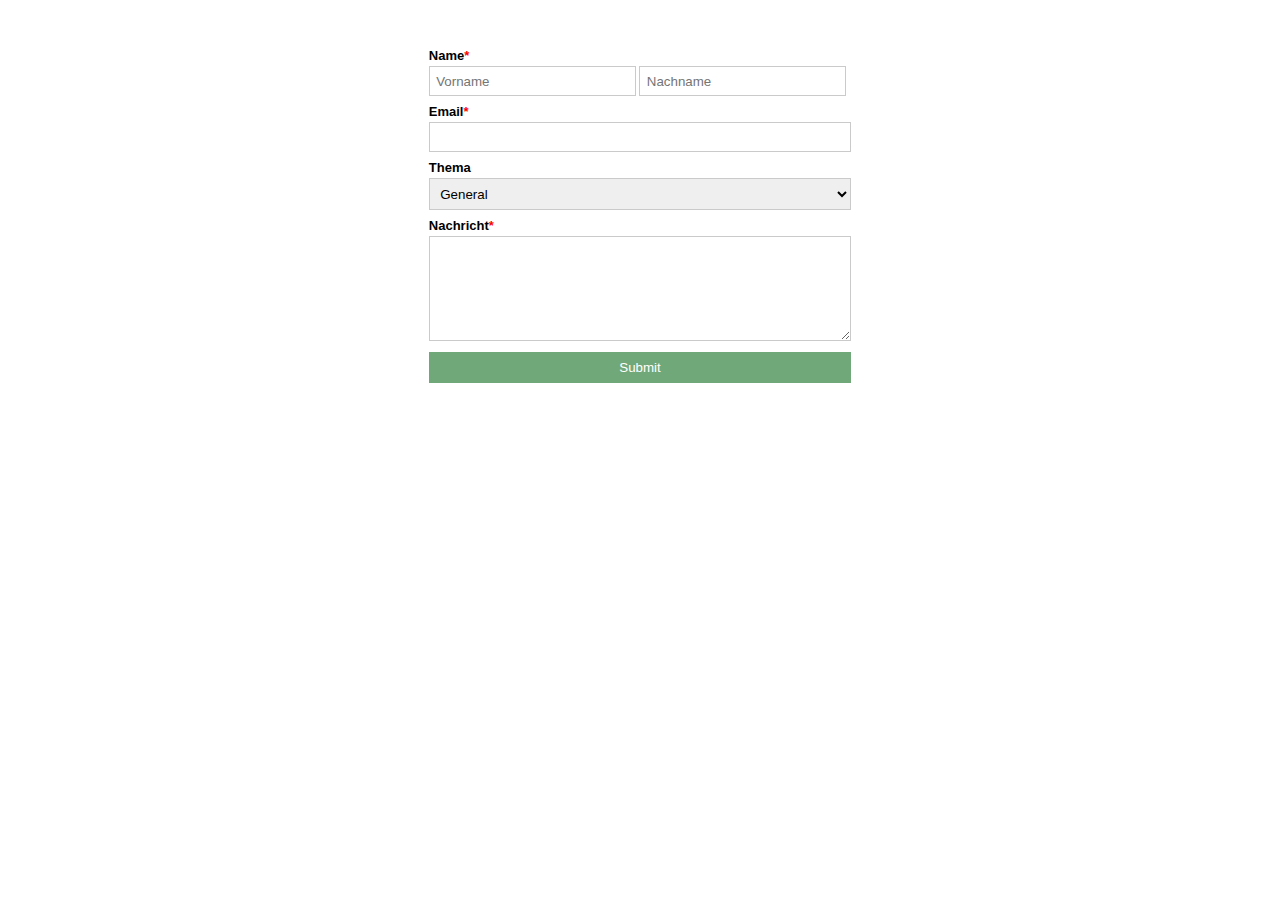
<file: Level_1_1/index.html>
<!DOCTYPE html>
<html lang="en">
<head>
    <meta charset="UTF-8">
    <meta name="viewport" content="width=device-width, initial-scale=1.0">
    <title>Forms</title>
    <link rel="stylesheet" href="./assets/css/styles.css">
</head>
<body>
    <form>
        <fieldset>
            <div class="name">
                <label for="firstName">Name<span>*</span></label>
                <input type="text" name="firstName" id="firstName" placeholder="Vorname" required>
                <input type="text" name="lastName" placeholder="Nachname" required>
            </div>
            <div class="email">
                <label for="email">Email<span>*</span></label>
                <input type="email" name="email" id="email" required>
            </div>
            <div>
                <label for="topic">Thema</label>
                <select name="topic" id="topic">
                    <option value="General">General</option>
                    <option value="Advertise">Advertise</option>
                    <option value="Partnership">Partnership</option>
                </select>
            </div>
            <div>
                <label for="message">Nachricht<span>*</span></label>
                <textarea name="message" id="message" rows="6" required></textarea>
            </div>
            <div>
                <input type="submit" value="Submit">
            </div>
        </fieldset>
    </form>
</body>
</html>
</file>
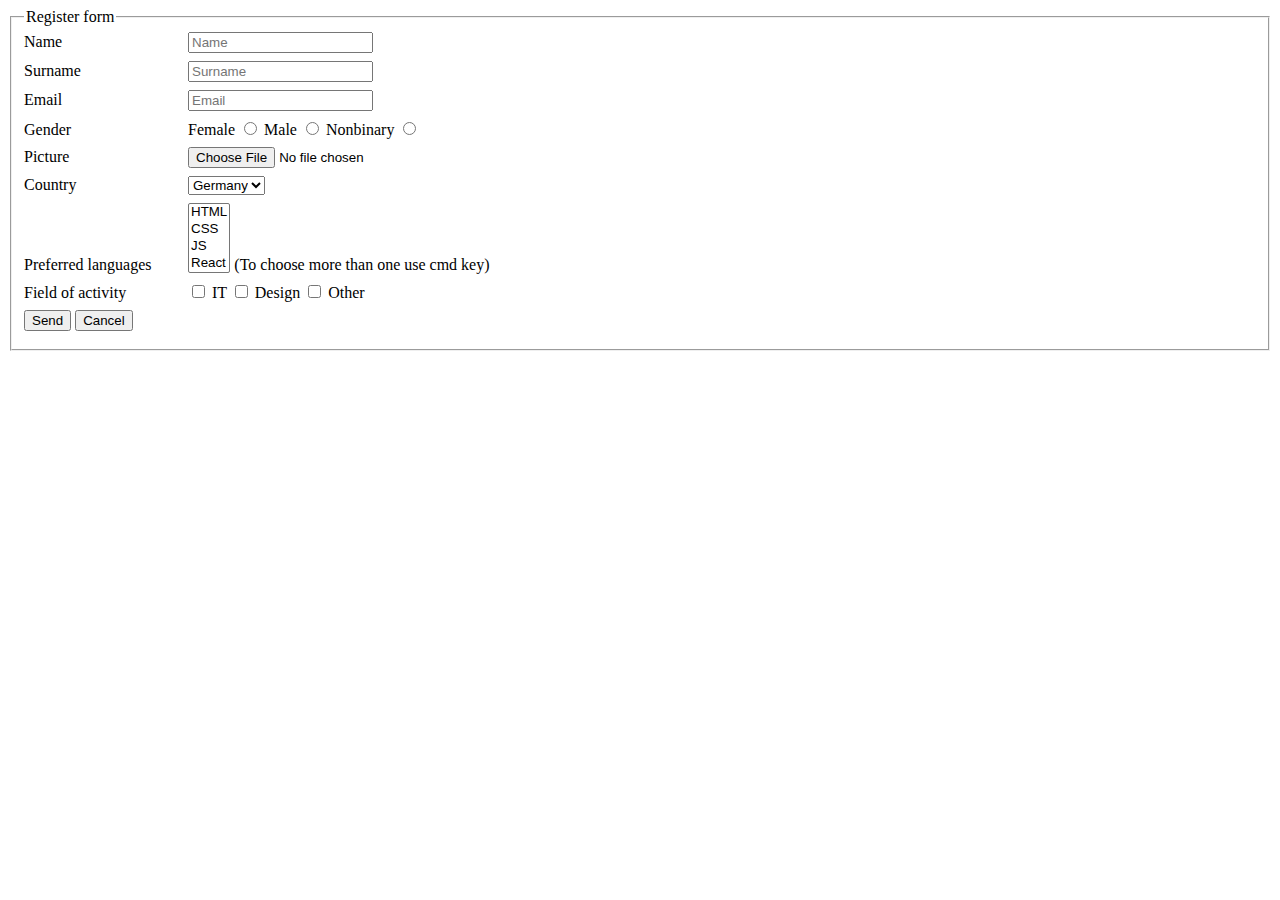
<file: Level_2_3/index.html>
<!DOCTYPE html>
<html lang="en">
<head>
    <meta charset="UTF-8">
    <meta name="viewport" content="width=device-width, initial-scale=1.0">
    <title>Forms</title>
    <link rel="stylesheet" href="./assets/css/styles.css">
</head>
<body>
    <form>
        <fieldset>
            <legend>Register form</legend>
            <div class="name">
                <label for="name">Name</label>
                <input type="text" name="name" id="name" placeholder="Name">
            </div>
            <div class="surname">
                <label for="surname">Surname</label>
                <input type="text" name="surname" id="surname" placeholder="Surname">
            </div>
            <div class="email">
                <label for="email">Email</label>
                <input type="email" name="email" id="email" placeholder="Email">
            </div>
            <div class="gender">
                <label>Gender</label>

                <label for="genderFemale">Female</label>
                <input type="radio" name="gender" id="genderFemale" value="Female">
                <label for="genderMale">Male</label>
                <input type="radio" name="gender" id="genderMale" value="Male">
                <label for="genderNonbinary">Nonbinary</label>
                <input type="radio" name="gender" id="genderNonbinary" value="Nonbinary">
            </div>
            <div class="picture">
                <label for="picture">Picture</label>
                <input type="file" name="picture" id="picture">
            </div>
            <div class="country">
                <label for="country">Country</label>

                <select name="country" id="country">
                    <option value="Germany">Germany</option>
                    <option value="France">France</option>
                    <option value="USA">USA</option>
                </select>
            </div>
            <div class="languages">
                <label for="languages">Preferred languages</label>

                <select name="languages" id="languages" multiple>
                    <option value="HTML">HTML</option>
                    <option value="CSS">CSS</option>
                    <option value="JS">JS</option>
                    <option value="React">React</option>
                </select>
                <span>(To choose more than one use cmd key)</span>
            </div>
            <div class="field">
                <label for="">Field of activity</label>

                <input type="checkbox" name="field" id="IT" value="IT">
                <label for="IT">IT</label>
                <input type="checkbox" name="field" id="design" value="design">
                <label for="design">Design</label>
                <input type="checkbox" name="field" id="other" value="other">
                <label for="other">Other</label>
            </div>
            <div>
                <input type="submit" value="Send">
                <input type="button" value="Cancel">
            </div>
        </fieldset>
    </form>
</body>
</html>
</file>
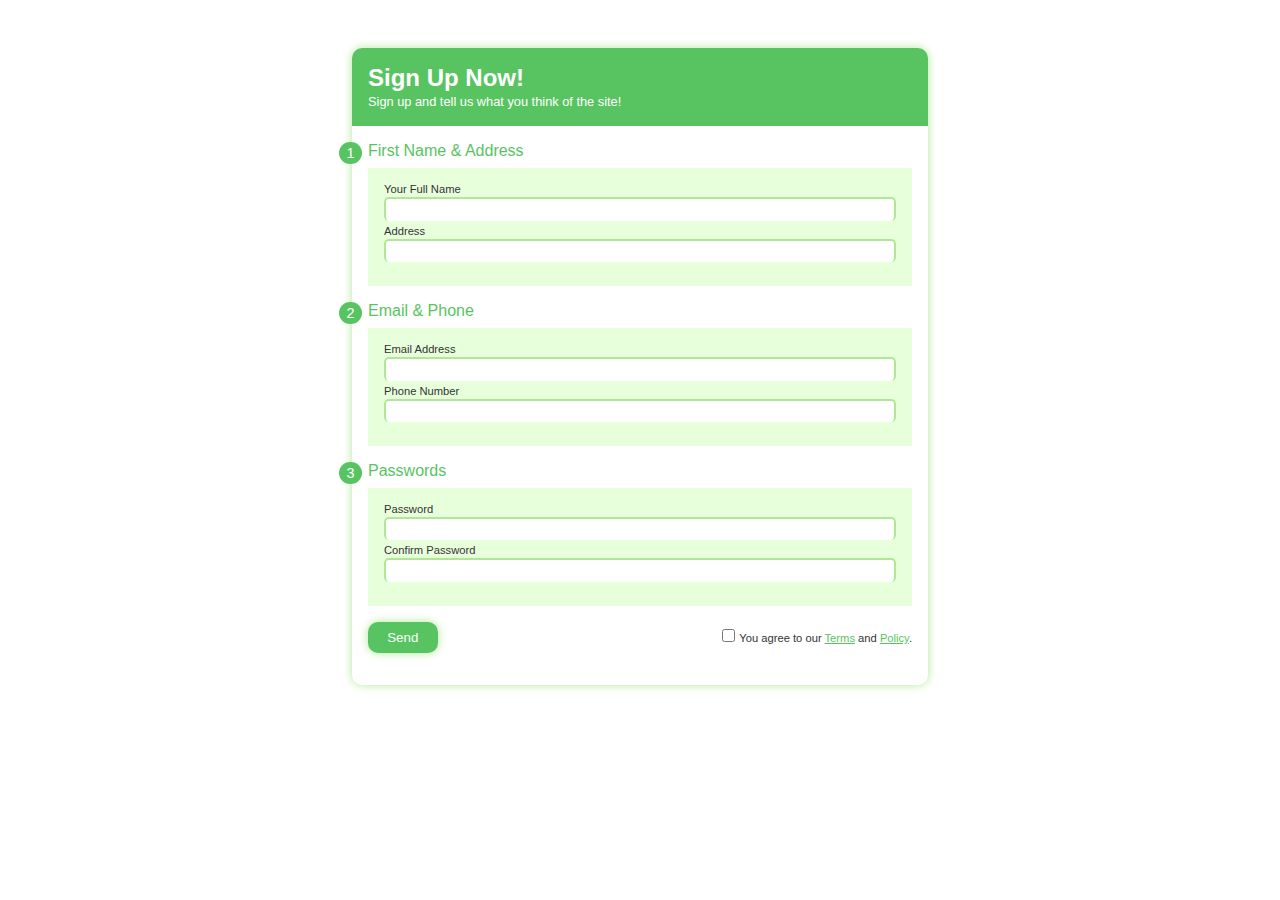
<file: Level_3_1/index.html>
<!DOCTYPE html>
<html lang="en">
<head>
    <meta charset="UTF-8">
    <meta name="viewport" content="width=device-width, initial-scale=1.0">
    <title>Forms</title>
    <link rel="stylesheet" href="./assets/css/styles.css">
</head>
<body>
    <div class="fullForm">
        <div class="title">
            <h1>Sign Up Now!</h1>
            <span>Sign up and tell us what you think of the site!</span>
        </div>
        
        <form>
            <h2>First Name & Address</h2>
            <fieldset>
                <div>
                    <label for="name">Your Full Name</label>
                    <input type="text" name="name" id="name">
                </div>
                
                <div>
                    <label for="address">Address</label>
                    <input type="text" name="address" id="address">
                </div>
            </fieldset>
    
            <h2>Email & Phone</h2>
            <fieldset>
                <label for="email">Email Address</label>
                <input type="email" name="email" id="email">
    
                <label for="phone">Phone Number</label>
                <input type="tel" name="phone" id="phone">
            </fieldset>
    
            <h2>Passwords</h2>
            <fieldset>
                <label for="password">Password</label>
                <input type="password" name="password" id="password">
    
                <label for="confirmPassword">Confirm Password</label>
                <input type="password" name="confirmPassword" id="confirmPassword">
            </fieldset>
    
            <fieldset>
                <input type="submit" value="Send">
                <div>
                    <input type="checkbox" name="policy" id="policy">
                    <label for="policy">You agree to our <a href="">Terms</a> and <a href="">Policy</a>.</label>
                </div>
            </fieldset>
        </form>
    </div>
</body>
</html>
</file>
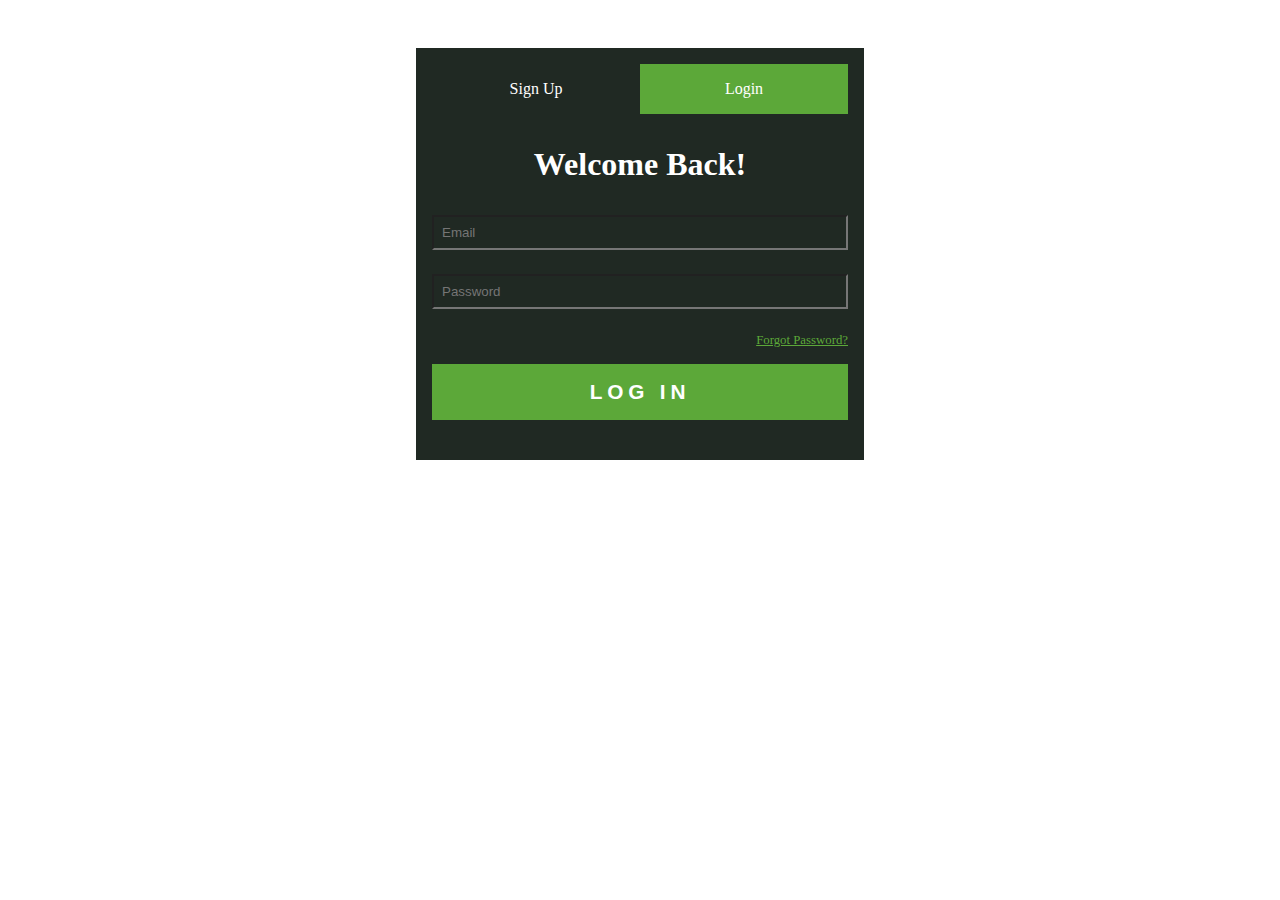
<file: Level_3_2/index.html>
<!DOCTYPE html>
<html lang="en">
<head>
    <meta charset="UTF-8">
    <meta name="viewport" content="width=device-width, initial-scale=1.0">
    <title>Forms</title>
    <link rel="stylesheet" href="./assets/css/styles.css">
</head>
<body>
    <div class="fullForm">
        <div class="buttons">
            <a href="./assets/html/signup.html">Sign Up</a>
            <a href="" class="current">Login</a>
        </div>
        
        <h1>Welcome Back!</h1>

        <form>
            <fieldset>
                <input type="email" name="email" placeholder="Email">
                <input type="password" name="password" placeholder="Password">

                <a href="">Forgot Password?</a>

                <input type="submit" value="Log in">
            </fieldset>
        </form>
    </div>
</body>
</html>
</file>
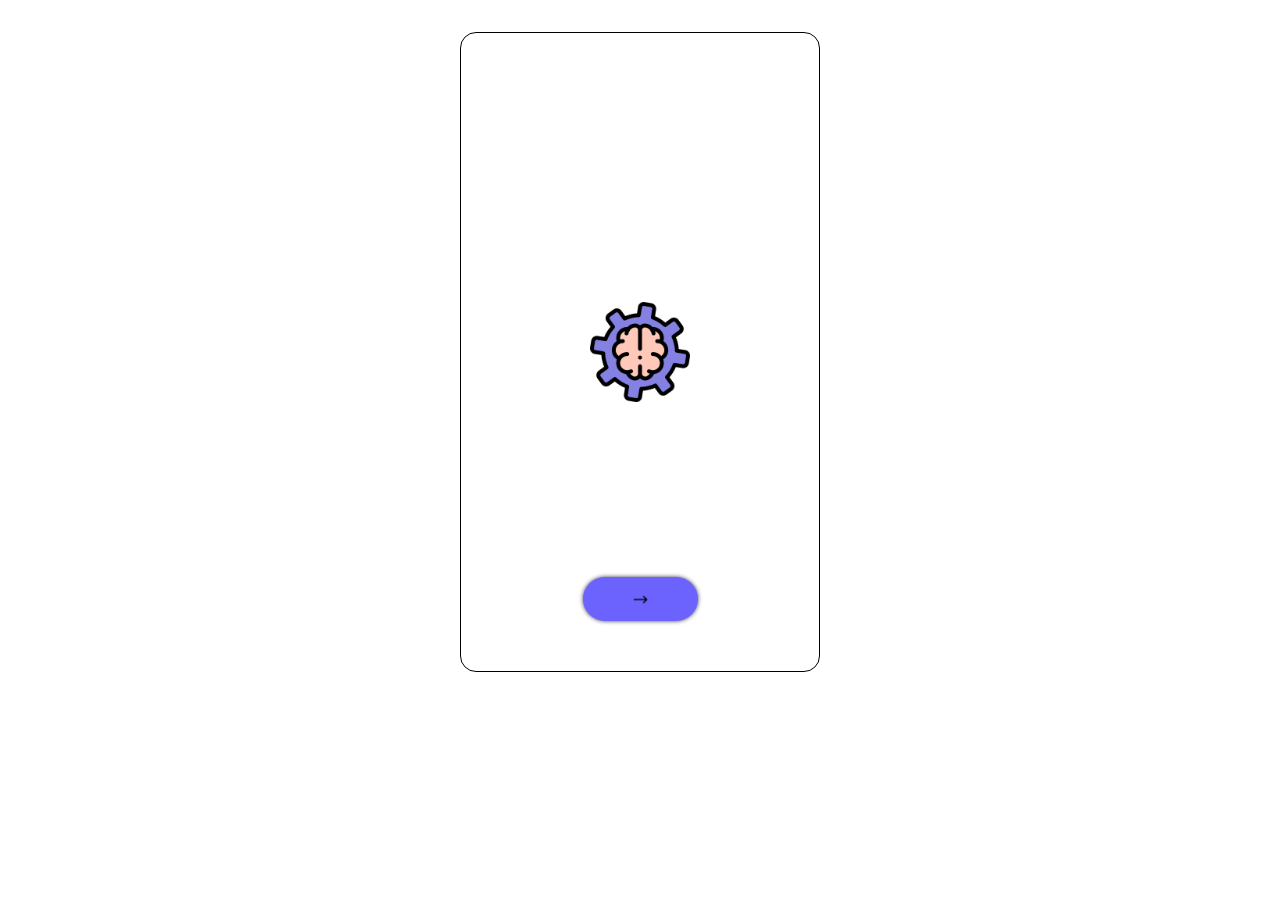
<file: Level_3_4/index.html>
<!DOCTYPE html>
<html lang="en">
<head>
    <meta charset="UTF-8">
    <meta name="viewport" content="width=device-width, initial-scale=1.0">
    <title>Forms: Bonusaufgabe</title>
    <link rel="stylesheet" href="./assets/css/styles.css">
</head>
<body>
    <div class="app index">
        <img src="./assets/img/logo.png" alt="Logo" class="logo">

        <a href="./assets/html/intro.html" class="forward"><img src="./assets/img/arrow.png" alt="Next Page"></a>
    </div>
</body>
</html>
</file>
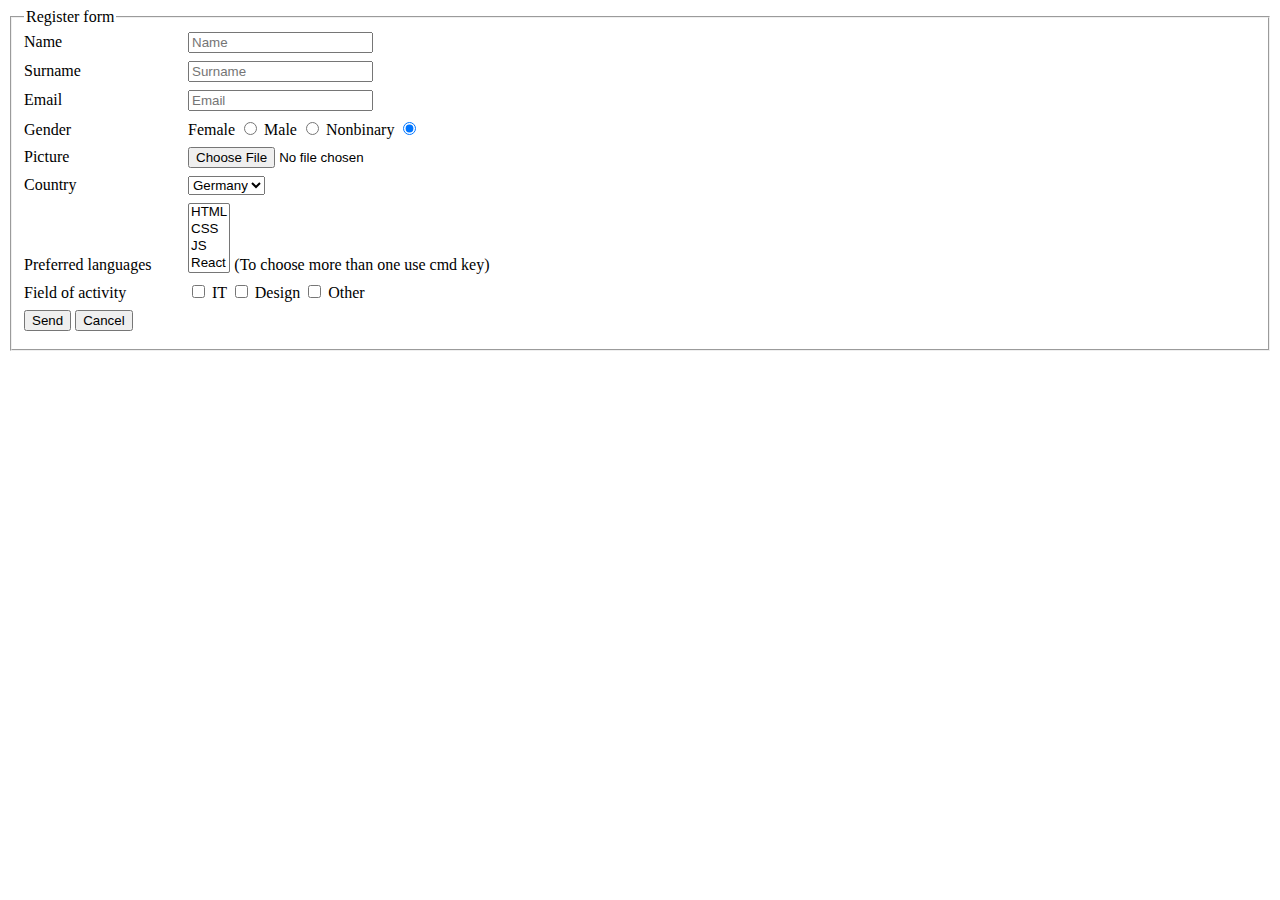
<file: 01_1_Forms/Level_2_3/index.html>
<!DOCTYPE html>
<html lang="en">
<head>
    <meta charset="UTF-8">
    <meta name="viewport" content="width=device-width, initial-scale=1.0">
    <title>Forms</title>
    <link rel="stylesheet" href="./assets/css/styles.css">
</head>
<body>
    <form>
        <fieldset>
            <legend>Register form</legend>
            <div>
                <label for="name">Name</label>
                <input type="text" name="name" id="name" placeholder="Name">
            </div>
            <div>
                <label for="surname">Surname</label>
                <input type="text" name="surname" id="surname" placeholder="Surname">
            </div>
            <div>
                <label for="email">Email</label>
                <input type="email" name="email" id="email" placeholder="Email">
            </div>
            <div>
                <label for="gender">Gender</label>

                <div id="gender">
                    <label for="genderFemale">Female</label>
                    <input type="radio" name="gender" id="genderFemale" value="Female">
                    <label for="genderMale">Male</label>
                    <input type="radio" name="gender" id="genderMale" value="Male">
                    <label for="genderNonbinary">Nonbinary</label>
                    <input type="radio" name="gender" id="genderNonbinary" value="Nonbinary" checked>
                </div>
            </div>
            <div>
                <label for="picture">Picture</label>
                <input type="file" name="picture" id="picture">
            </div>
            <div>
                <label for="country">Country</label>

                <select name="country" id="country">
                    <option value="Germany">Germany</option>
                    <option value="France">France</option>
                    <option value="USA">USA</option>
                </select>
            </div>
            <div>
                <label for="language">Preferred languages</label>

                <select name="language[]" id="language" multiple>
                    <option value="HTML">HTML</option>
                    <option value="CSS">CSS</option>
                    <option value="JS">JS</option>
                    <option value="React">React</option>
                </select>
                <span>(To choose more than one use cmd key)</span>
            </div>
            <div>
                <label for="fieldOfActivity">Field of activity</label>

                <div id="fieldOfActivity">
                    <input type="checkbox" name="field[]" id="IT" value="IT">
                    <label for="IT">IT</label>
                    <input type="checkbox" name="field[]" id="design" value="design">
                    <label for="design">Design</label>
                    <input type="checkbox" name="field[]" id="other" value="other">
                    <label for="other">Other</label>
                </div>
            </div>
            <div>
                <input type="submit" value="Send">
                <input type="button" value="Cancel">
            </div>
        </fieldset>
    </form>
</body>
</html>
</file>
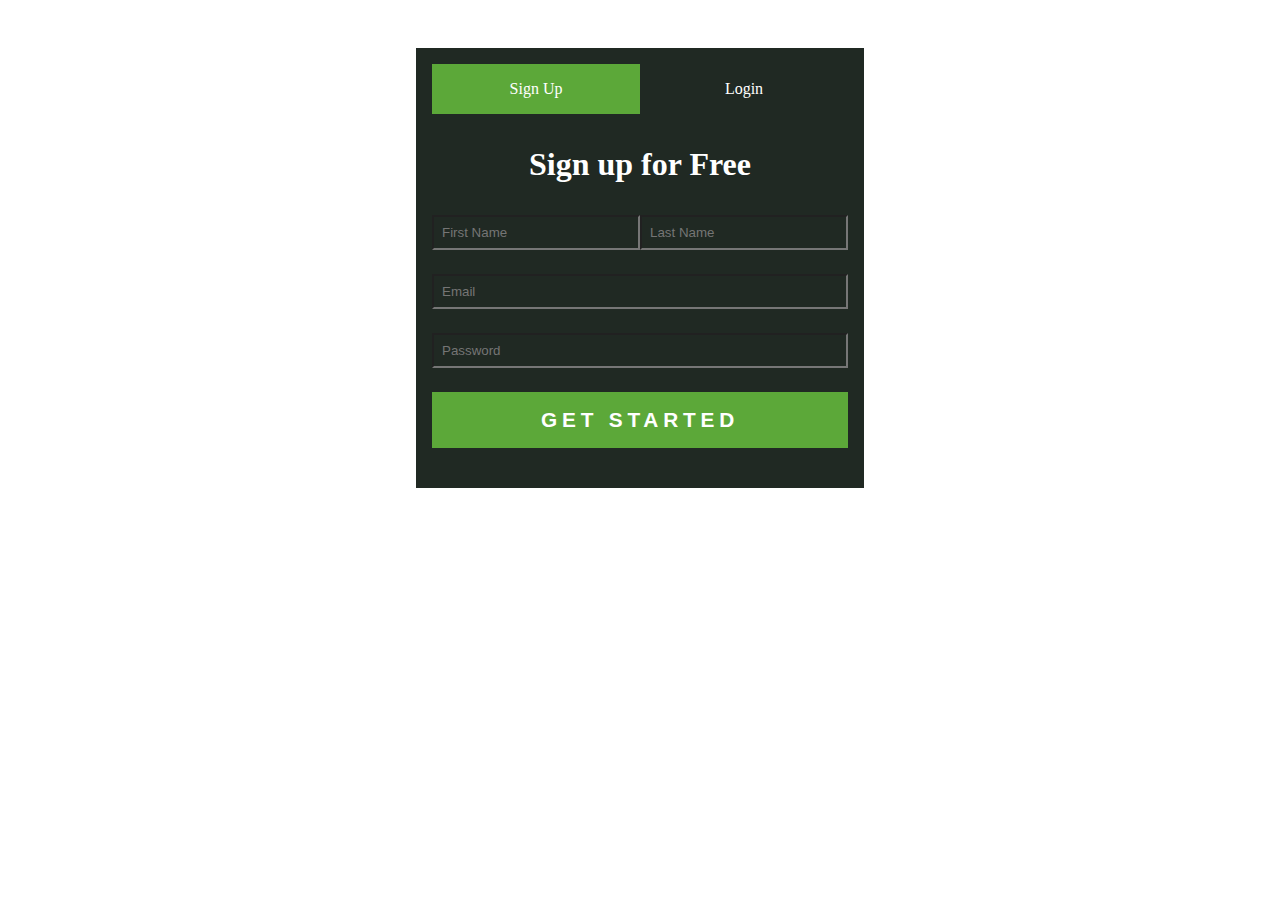
<file: Level_3_2/assets/html/signup.html>
<!DOCTYPE html>
<html lang="en">
<head>
    <meta charset="UTF-8">
    <meta name="viewport" content="width=device-width, initial-scale=1.0">
    <title>Forms</title>
    <link rel="stylesheet" href="../css/styles.css">
</head>
<body>
    <div class="fullForm">
        <div class="buttons">
            <a href="" class="current">Sign Up</a>
            <a href="../../index.html">Login</a>
        </div>
        
        <h1>Sign up for Free</h1>

        <form>
            <fieldset>
                <div class="name">
                    <input type="text" name="firstName" placeholder="First Name">
                    <input type="text" name="lastName" placeholder="Last Name">
                </div>
                <input type="email" name="email" placeholder="Email">
                <input type="password" name="password" placeholder="Password">
                <input type="submit" value="Get started">
            </fieldset>
        </form>
    </div>
</body>
</html>
</file>
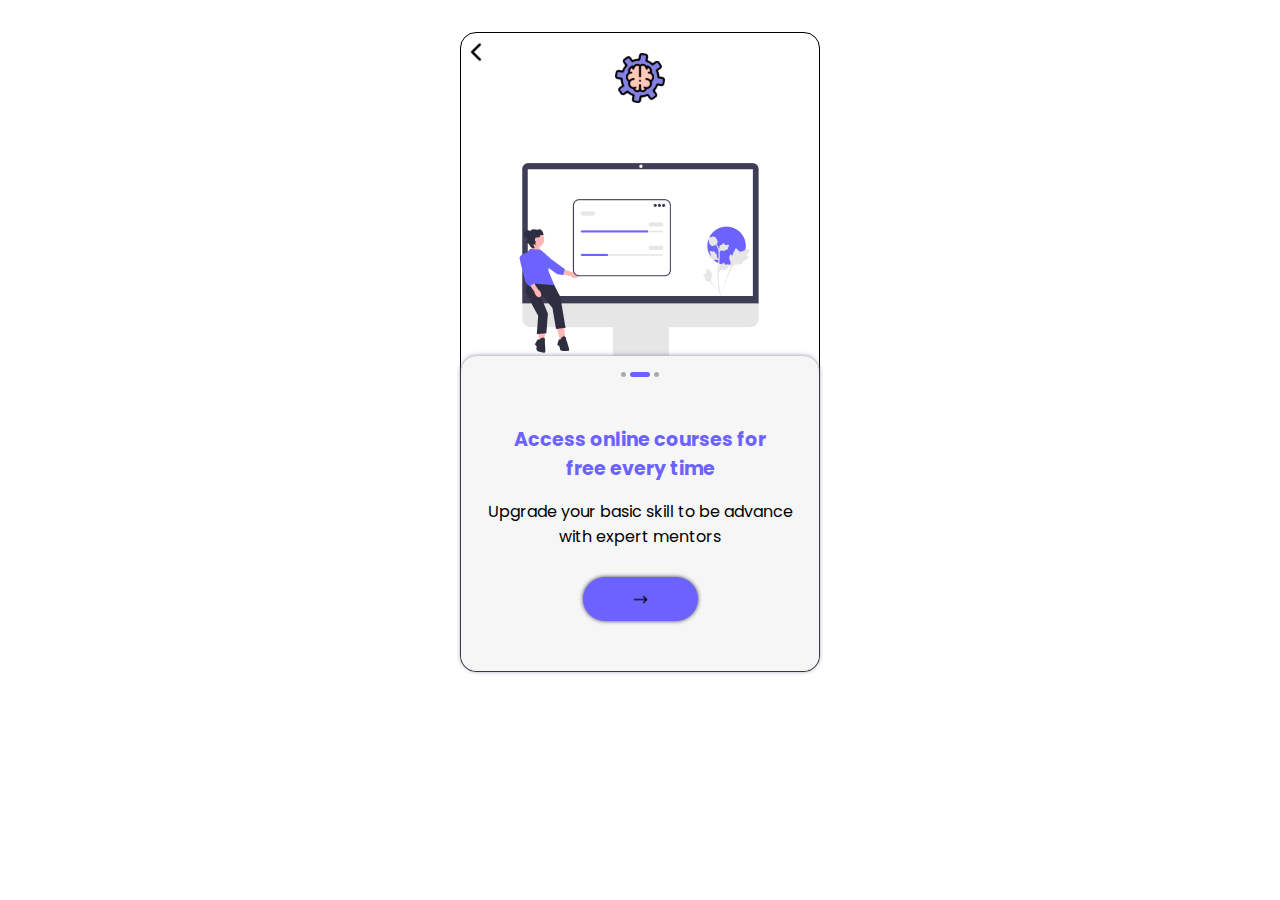
<file: Level_3_4/assets/html/intro.html>
<!DOCTYPE html>
<html lang="en">
<head>
    <meta charset="UTF-8">
    <meta name="viewport" content="width=device-width, initial-scale=1.0">
    <title>Forms: Bonusaufgabe</title>
    <link rel="stylesheet" href="../css/styles.css">
</head>
<body>
    <div class="app intro">
        <a href="../../index.html" class="back"><img src="../img/back.png" alt="Back"></a>
        <img src="../img/logo.png" alt="Previous Page" class="logo">
        <a href="./signup.html" class="forward"><img src="../img/arrow.png" alt="Next Page"></a>

        <img src="../img/undraw_online_stats_0g94.svg.png" alt="Monitor vector artwork" class="vectorImage">

        <div class="textbox">
            <div class="accents">
                <div class="dot"></div>
                <div class="dot bar"></div>
                <div class="dot"></div>
            </div>
            <h1>Access online courses for free every time</h1>
            <p>Upgrade your basic skill to be advance with expert mentors</p>
        </div>
    </div>
</body>
</html>
</file>
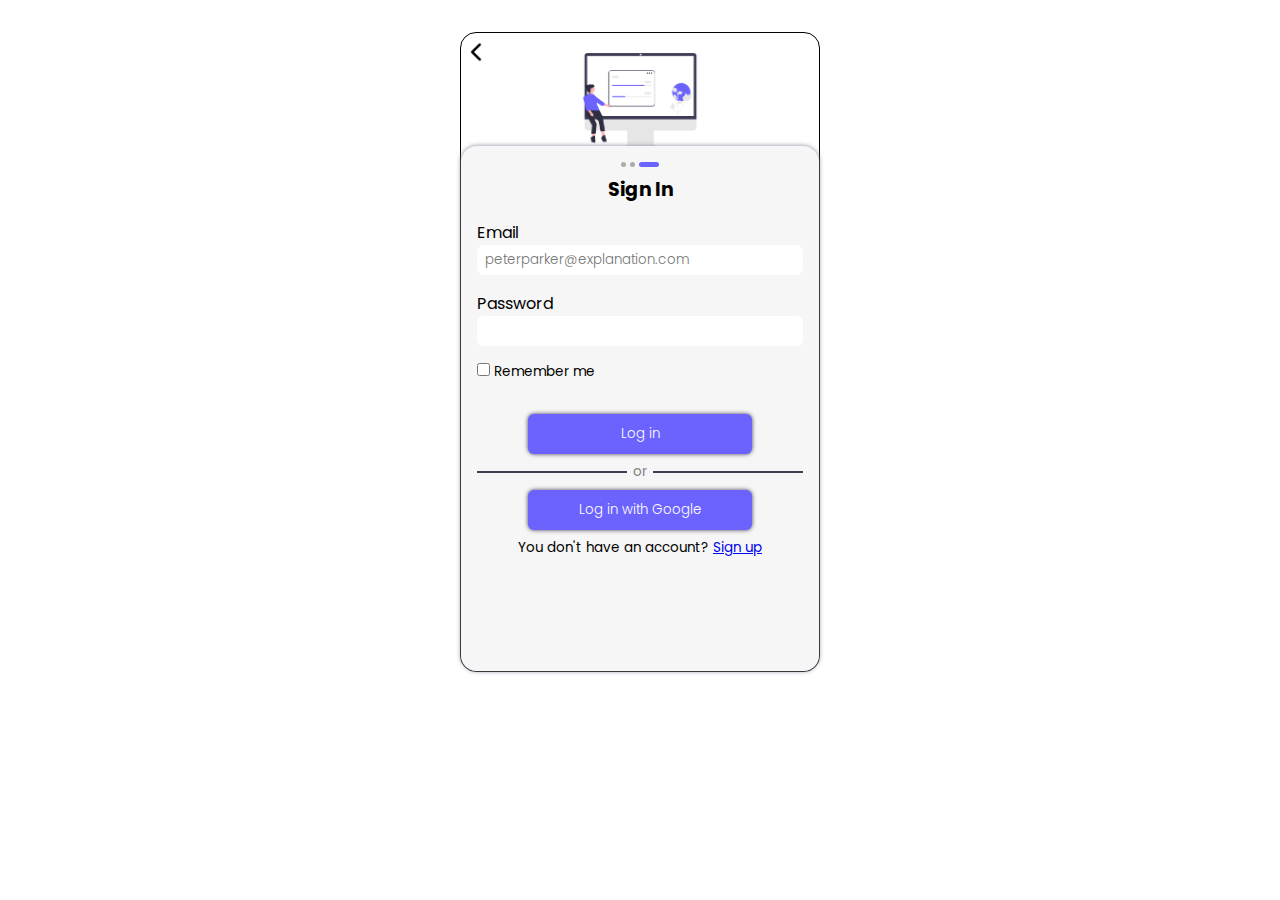
<file: Level_3_4/assets/html/signin.html>
<!DOCTYPE html>
<html lang="en">
<head>
    <meta charset="UTF-8">
    <meta name="viewport" content="width=device-width, initial-scale=1.0">
    <title>Forms: Bonusaufgabe</title>
    <link rel="stylesheet" href="../css/styles.css">
</head>
<body>
    <div class="app signup">
        <a href="signup.html" class="back"><img src="../img/back.png" alt="Back"></a>

        <img src="../img/undraw_online_stats_0g94.svg.png" alt="Monitor vector artwork" class="vectorImage">

        <div class="textbox">
            <div class="accents">
                <div class="dot"></div>
                <div class="dot"></div>
                <div class="dot bar"></div>
            </div>

            <h1>Sign In</h1>
            
            <form>
                <fieldset>
                    <div class="textInputs">
                        <label for="email">Email</label>
                        <input type="email" name="email" id="email" placeholder="peterparker@explanation.com">

                        <label for="password">Password</label>
                        <input type="password" name="password" id="password">
                    </div>

                    <div class="terms">
                        <input type="checkbox" name="termsConditions" id="termsConditions">
                        <label for="termsConditions">Remember me</label>
                    </div>

                    <div>
                        <input type="button" value="Log in" class="forward">
                        <span>or</span>
                        <input type="button" value="Log in with Google" class="forward">
                        <span>You don't have an account? <a href="signup.html">Sign up</a></span>
                    </div>
                </fieldset>
            </form>
        </div>
    </div>
</body>
</html>
</file>
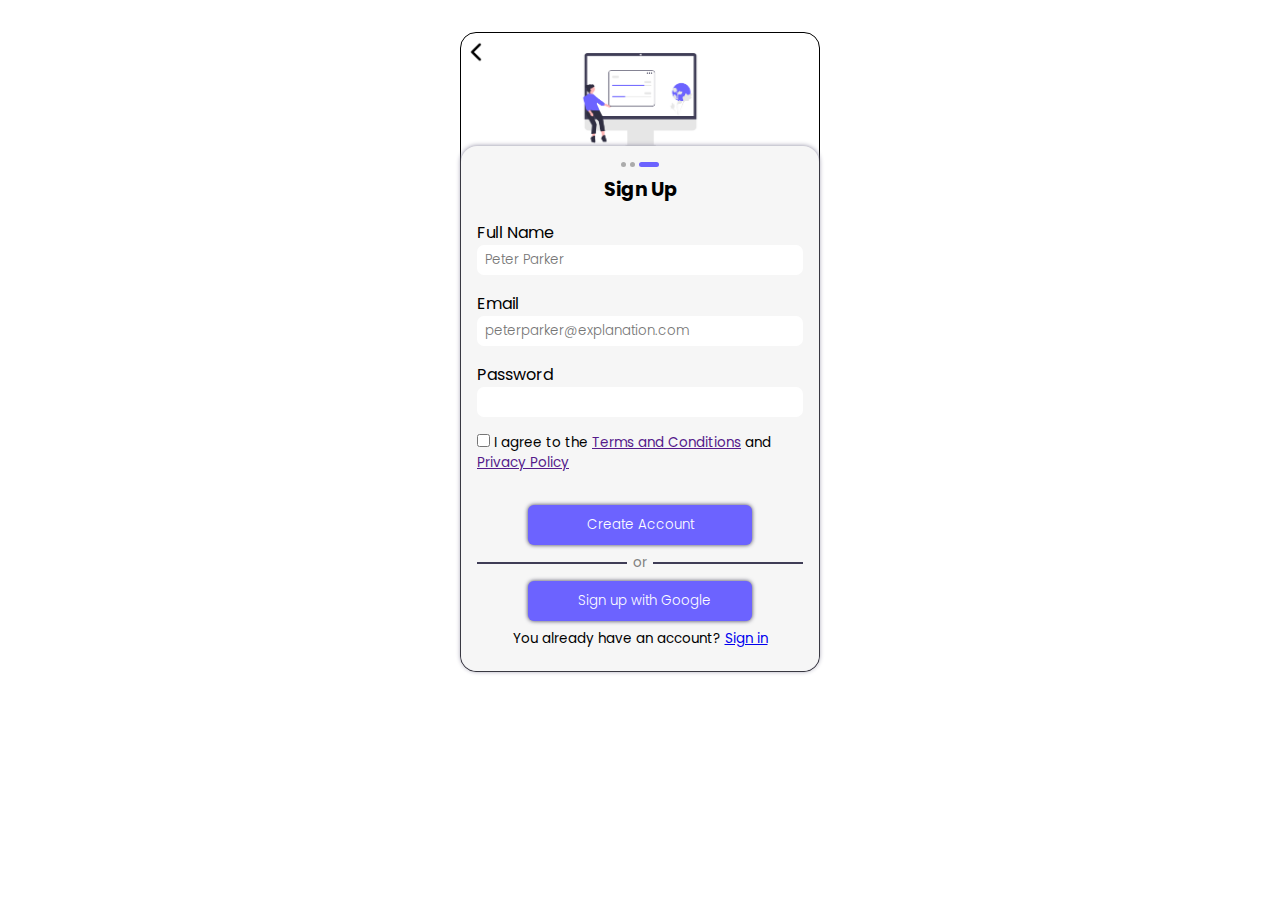
<file: Level_3_4/assets/html/signup.html>
<!DOCTYPE html>
<html lang="en">
<head>
    <meta charset="UTF-8">
    <meta name="viewport" content="width=device-width, initial-scale=1.0">
    <title>Forms: Bonusaufgabe</title>
    <link rel="stylesheet" href="../css/styles.css">
</head>
<body>
    <div class="app signup">
        <a href="intro.html" class="back"><img src="../img/back.png" alt="Back"></a>

        <img src="../img/undraw_online_stats_0g94.svg.png" alt="Monitor vector artwork" class="vectorImage">

        <div class="textbox">
            <div class="accents">
                <div class="dot"></div>
                <div class="dot"></div>
                <div class="dot bar"></div>
            </div>

            <h1>Sign Up</h1>
            
            <form>
                <fieldset>
                    <div class="textInputs">
                        <label for="name">Full Name</label>
                        <input type="text" name="name" id="name" placeholder="Peter Parker">

                        <label for="email">Email</label>
                        <input type="email" name="email" id="email" placeholder="peterparker@explanation.com">

                        <label for="password">Password</label>
                        <input type="password" name="password" id="password">
                    </div>

                    <div class="terms">
                        <input type="checkbox" name="termsConditions" id="termsConditions">
                        <label for="termsConditions">I agree to the <a href="">Terms and Conditions</a> and <a href="">Privacy Policy</a></label>
                    </div>

                    <div>
                        <input type="button" value="Create Account" class="forward">
                        <span>or</span>
                        <input type="button" value="Sign up with Google" class="forward">
                        <span>You already have an account? <a href="signin.html">Sign in</a></span>
                    </div>
                </fieldset>
            </form>
        </div>
    </div>
</body>
</html>
</file>
<file: Level_1_1/assets/css/styles.css>
* {
    padding: 0;
    margin: 0;
    box-sizing: border-box;
}

form {
    fieldset {
        border: none;
        width: 33%;
        margin: 3rem auto;
        font-family: Helvetica, sans-serif;
        font-size: 13px;

        label {
            display: block;
            font-weight: bold;
            margin-bottom: .2rem;

            span {
                color: #f00;
            }
        }

        input, textarea, select {
            width: 100%;
            border: 1px solid #cacaca;
            margin-bottom: .5rem;
            padding: .4rem;
        }

        div.name input {
            width: 49%;
        }

        input[type="submit"] {
            background-color: rgb(113, 168, 122);
            color: #fff;
            border: none;
            padding: .5rem 0;
        }
    }
}
</file>
<file: Level_2_3/assets/css/styles.css>
fieldset {
    div {
        margin-bottom: .5rem;
        ;
        label:first-child {
            display: inline-block;
            width: 10rem;
        }
    }
}
</file>
<file: Level_3_1/assets/css/styles.css>
* {
    padding: 0;
    margin: 0;
    box-sizing: border-box;
}

.fullForm {
    width: 45%;
    min-width: 300px;
    margin: 3em auto;
    border-radius: 10px;
    box-shadow: 0 0 10px rgb(176, 231, 150);
    font-family: Helvetica, sans-serif;

    .title {
        background-color: rgb(88, 196, 97);
        border-radius: 10px 10px 0 0;
        padding: 1rem;
        color: #fff;

        h1 {
            font-size: 1.5rem;
        }
        span {
            font-size: .8rem;
        }
    }

    form {
        padding: 1rem;

        h2 {
            font-size: 1rem;
            color: rgb(88, 196, 97);
            margin-bottom: .5rem;
            font-weight: normal;
            position: relative;

            &:first-of-type::before {
                content: "1";
                position: absolute;
                left: -1.8rem;
                background-color: rgb(88, 196, 97);
                color: #fff;
                width: 1.4rem;
                height: 1.4rem;
                border-radius: 50%;
                font-size: .9rem;
                display: flex;
                align-items: center;
                justify-content: center;
            }

            &:nth-of-type(2)::before {
                content: "2";
                position: absolute;
                left: -1.8rem;
                background-color: rgb(88, 196, 97);
                color: #fff;
                width: 1.4rem;
                height: 1.4rem;
                border-radius: 50%;
                font-size: .9rem;
                display: flex;
                align-items: center;
                justify-content: center;
            }

            &:nth-of-type(3)::before {
                content: "3";
                position: absolute;
                left: -1.8rem;
                background-color: rgb(88, 196, 97);
                color: #fff;
                width: 1.4rem;
                height: 1.4rem;
                border-radius: 50%;
                font-size: .9rem;
                display: flex;
                align-items: center;
                justify-content: center;
            }
        }

        fieldset {
            padding: .7rem 1rem 1.5rem;
            margin-bottom: 1rem;
            border: none;
            background-color: rgb(232, 255, 220);

            input:not([type="submit"], [type="checkbox"]) {
                width: 100%;
                border-radius: 5px;
                padding: .2rem;
                border: 2px solid rgb(176, 231, 150);
                border-bottom: none;
                color: rgb(88, 196, 97);
            }

            label {
                font-size: .7rem;
                color: #333;
            }

            &:last-of-type {
                background-color: #fff;
                display: flex;
                padding: 0;
                justify-content: space-between;
                align-items: center;
                accent-color: rgb(176, 231, 150);

                input[type="submit"] {
                    padding: .5rem 1.2rem;
                    border: none;
                    border-radius: 10px;
                    background-color: rgb(88, 196, 97);
                    box-shadow: 0 0 10px rgb(176, 231, 150);
                    color: #fff;
                    cursor: pointer;

                    &:hover {
                        background-color: rgb(176, 231, 150);
                    }
                }

                a, a:visited {
                    color: rgb(88, 196, 97);
                }
            }
        }
    }
}
</file>
<file: Level_3_2/assets/css/styles.css>
* {
    padding: 0;
    margin: 0;
    box-sizing: border-box;
}

.fullForm {
    width: 35%;
    background-color: rgb(32, 41, 35);
    margin: 3rem auto;
    text-align: center;
    padding: 1rem;

    .buttons {
        margin-bottom: 2rem;
        display: flex;

        a {
            display: inline-block;
            width: 50%;
            color: #fff;
            text-decoration: none;
            padding: 1rem;
            transition: background-color .5s ease-in-out;

            &.current {
                background-color: rgb(92, 168, 57);
                pointer-events: none;
            }

            &:hover {
                background-color: rgb(55, 218, 117);
            }
        }
    }

    h1 {
        color: #fff;
        margin-bottom: 2rem;
    }

    fieldset {
        border: none;

        a {
            display: block;
            color: rgb(92, 168, 57);
            margin-bottom: 1rem;
            font-size: .8rem;
            text-align: right;
        }

        input {
            width: 100%;
            background-color: transparent;
            padding: .5rem;
            margin-bottom: 1.5rem;

            &[type="submit"] {
                background-color: rgb(92, 168, 57);
                border: none;
                text-transform: uppercase;
                color: #fff;
                padding: 1rem;
                font-size: 1.3rem;
                font-weight: bold;
                cursor: pointer;
                letter-spacing: .3rem;
                transition: background-color .5s ease-in-out;

                &:hover {
                    background-color: rgb(55, 218, 117);
                }
            }
        }
        
        .name {
            display: flex;

            input {
                width: 50%;
            }
        }
    }
}
</file>
<file: Level_3_4/assets/css/styles.css>
@font-face {
    font-family: "Poppins Regular";
    src: url(../fonts/Poppins-Regular.ttf);
}
@font-face {
    font-family: "Poppins Bold";
    src: url(../fonts/Poppins-Bold.ttf);
}
@font-face {
    font-family: "Poppins Light";
    src: url(../fonts/Poppins-Light.ttf);
}


* {
    padding: 0;
    margin: 0;
    box-sizing: border-box;
}

div.app {
    width: 360px;
    height: 640px;
    border: 1px solid #000;
    border-radius: 16px;
    margin: 2rem auto;
    display: flex;
    justify-content: center;
    align-items: center;
    position: relative;
    font-family: "Poppins Regular";
    text-align: center;

    .forward {
        background-color: #6C63FF;
        display: block;
        color: #fff;
        width: 115px;
        height: 44px;
        border: none;
        border-radius: 80px;
        padding: 12px 50px;
        box-shadow: 0 0 4px #3F3D56;
        position: absolute;
        bottom: 50px;
        z-index: 999;

        img {
            width: 15px;
            height: 15px;
        }
    }

    a.back, a.back img {
        width: 30px;
        height: 30px;
        position: absolute;
        top: 2px;
        left: 0;
    }

    img.vectorImage {
        position: absolute;

        .intro & {
            top: 130px;
        }
        .signup & {
            top: 20px;
            width: 155px;
        }
    }

    div.textbox {
        padding: 1rem;
        background-color: #F6F6F6;
        box-shadow: 0 0 5px #88869D;
        border-radius: 16px;
        position: absolute;
        bottom: 0;
        width: 100%;

        div.intro & {
            height: 315px;
        }
        div.signup & {
            height: 525px;
        }

        div.accents {
            display: flex;
            margin: 0 auto;
            margin-bottom: .5rem;
            justify-content: center;

            div.dot {
                background-color: #ababab;
                width: 5px;
                height: 5px;
                border-radius: 80px;

                &.bar {
                    background-color: #6C63FF;
                    width: 20px;
                    height: 5px;
                }

                &:not(:last-of-type) {
                    margin-right: 4px;
                }
            }
        }
    }

    h1 {
        font-family: "Poppins Bold";
        font-size: 19px;
        padding: 0 2rem;
        margin-bottom: 1rem;

        .intro & {
            color: #6C63FF;
            margin-top: 3rem;
        }
    }

    img.logo {
        .index & {
            width: 100px;
            height: 100px;
        }
        .intro & {
            width: 50px;
            height: 50px;
            position: absolute;
            top: 20px;
        }
    }

    form {
        fieldset {
            border: none;
            font-size: 13.5px;

            .textInputs {
                label {
                    display: block;
                    text-align: left;
                    font-size: 16px;
                }
                input {
                    display: block;
                    width: 100%;
                    border: none;
                    border-radius: 7px;
                    padding: 5px 8px;
                    color: #757575;
                    margin-bottom: 1rem;
                    font-family: "Poppins Light";
                }
            }

            .terms {
                text-align: left;
                margin-bottom: 2rem;
            }

            input[type="button"] {
                display: block;
                position: initial;
                width: 224px;
                height: 40px;
                border-radius: 6px;
                font-family: "Poppins Light";
                padding-top: 10px;
                margin: .5rem auto;
                z-index: 999;
            }
            span:first-of-type {
                color: #808080;
                position: relative;

                &::before {
                    content:"";
                    display: block;
                    border-top: 2px solid #3F3D56;
                    width: 150px;
                    height: 2px;
                    position: absolute;
                    top: 9px;
                }
                &::after {
                    content:"";
                    display: block;
                    border-top: 2px solid #3F3D56;
                    width: 150px;
                    height: 2px;
                    position: absolute;
                    top: 9px;
                    left: 20px;
                }
            }
        }
    }
}
</file>
<file: 01_1_Forms/Level_2_3/assets/css/styles.css>
fieldset {
    & > div {
        margin-bottom: .5rem;
        
        & > label {
            display: inline-block;
            width: 10rem;
        }

        div {
            display: inline;
        }
    }
}
</file>
